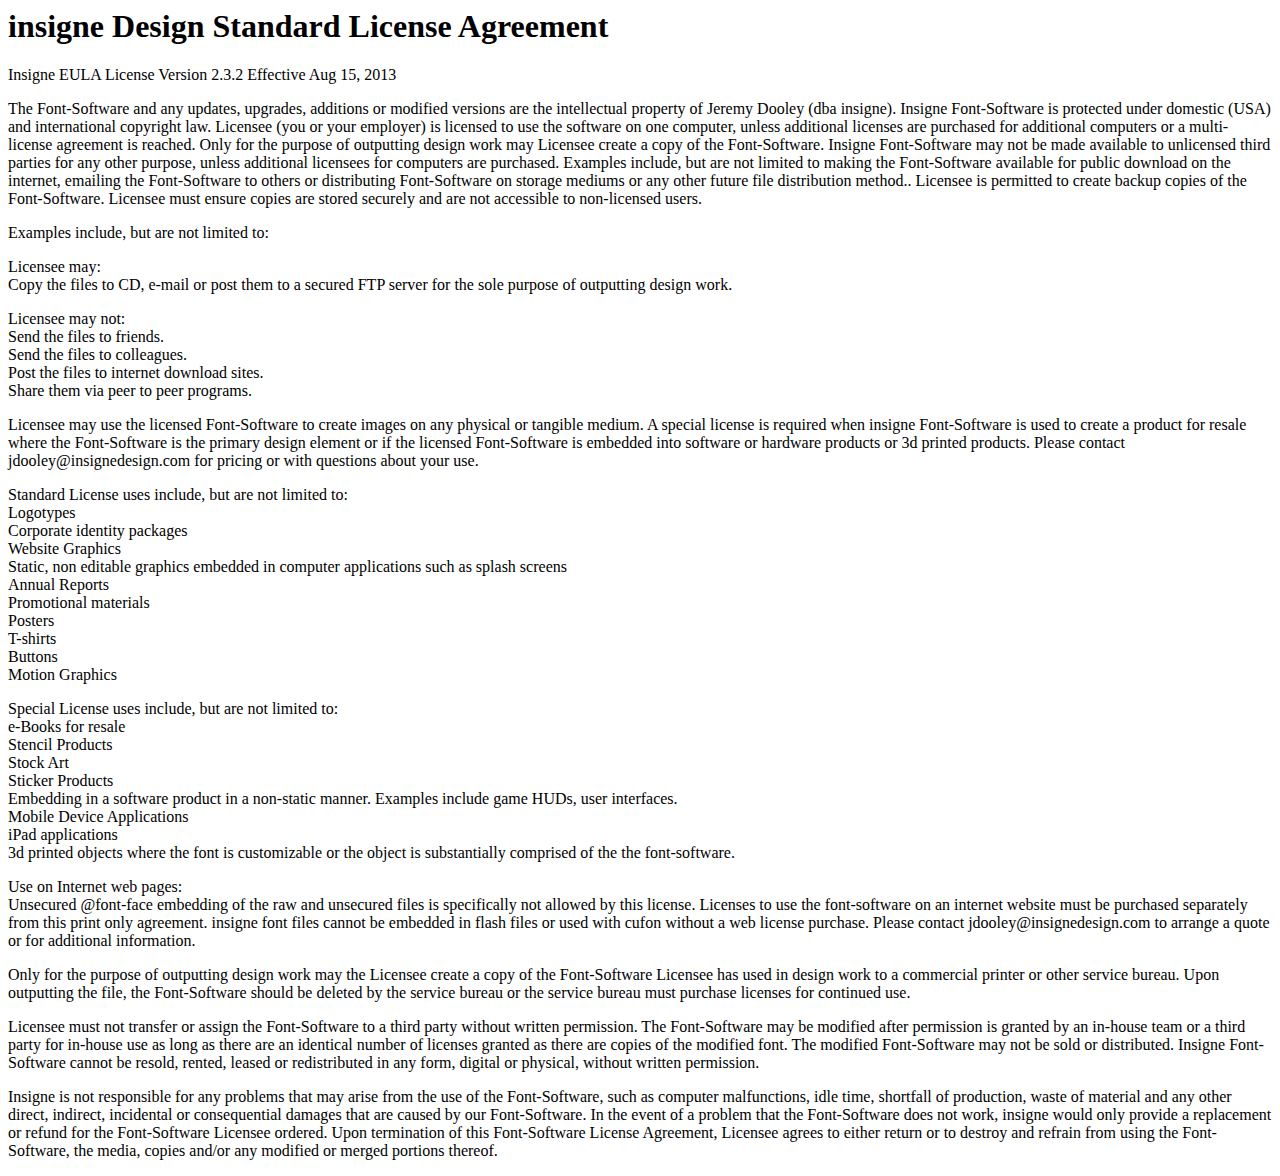
<file: Cabrito/Licenses/insigne Design Standard License Agreement.html>
<html><head>
<title>insigne Design Standard License Agreement</title><meta http-equiv='Content-Type' content='text/html; charset=utf-8'>
</head>
<body>
<h1>insigne Design Standard License Agreement</h1><p>Insigne EULA License Version 2.3.2 Effective Aug 15, 2013</p>
<p>The Font-Software and any updates, upgrades, additions or modified versions are the intellectual property of Jeremy Dooley (dba insigne). Insigne Font-Software is protected under domestic (USA) and international copyright law. Licensee (you or your employer) is licensed to use the software on one computer, unless additional licenses are purchased for additional computers or a multi-license agreement is reached. Only for the purpose of outputting design work may Licensee create a copy of the Font-Software. Insigne Font-Software may not be made available to unlicensed third parties for any other purpose, unless additional licensees for computers are purchased. Examples include, but are not limited to making the Font-Software available for public download on the internet, emailing the Font-Software to others or distributing Font-Software on storage mediums or any other future file distribution method.. Licensee is permitted to create backup copies of the Font-Software. Licensee must ensure copies are stored securely and are not accessible to non-licensed users.</p>
<p>Examples include, but are not limited to:</p>
<p>Licensee may:<br>
Copy the files to CD, e-mail or post them to a secured FTP server for the sole purpose of outputting design work.</p>
<p>Licensee may not:<br>
Send the files to friends.<br>
Send the files to colleagues.<br>
Post the files to internet download sites.<br>
Share them via peer to peer programs.</p>
<p>Licensee may use the licensed Font-Software to create images on any physical or tangible medium. A special license is required when insigne Font-Software is used to create a product for resale where the Font-Software is the primary design element or if the licensed Font-Software is embedded into software or hardware products or 3d printed products. Please contact jdooley@insignedesign.com for pricing or with questions about your use. </p>
<p>Standard License uses include, but are not limited to:<br>
Logotypes<br>
Corporate identity packages<br>
Website Graphics<br>
Static, non editable graphics embedded in computer applications such as splash screens<br>
Annual Reports<br>
Promotional materials<br>
Posters<br>
T-shirts<br>
Buttons<br>
Motion Graphics</p>
<p>Special License uses include, but are not limited to:<br>
e-Books for resale<br>
Stencil Products<br>
Stock Art<br>
Sticker Products<br>
Embedding in a software product in a non-static manner. Examples include game HUDs, user interfaces.<br>
Mobile Device Applications<br>
iPad applications<br>
3d printed objects where the font is customizable or the object is substantially comprised of the the font-software.</p>
<p>Use on Internet web pages:<br>
Unsecured @font-face embedding of the raw and unsecured files is specifically not allowed by this license. Licenses to use the font-software on an internet website must be purchased separately from this print only agreement. insigne font files cannot be embedded in flash files or used with cufon without a web license purchase. Please contact jdooley@insignedesign.com to arrange a quote or for additional information.</p>
<p>Only for the purpose of outputting design work may the Licensee create a copy of the Font-Software Licensee has used in design work to a commercial printer or other service bureau. Upon outputting the file, the Font-Software should be deleted by the service bureau or the service bureau must purchase licenses for continued use.</p>
<p>Licensee must not transfer or assign the Font-Software to a third party without written permission. The Font-Software may be modified after permission is granted by an in-house team or a third party for in-house use as long as there are an identical number of licenses granted as there are copies of the modified font. The modified Font-Software may not be sold or distributed. Insigne Font-Software cannot be resold, rented, leased or redistributed in any form, digital or physical, without written permission.</p>
<p>Insigne is not responsible for any problems that may arise from the use of the Font-Software, such as computer malfunctions, idle time, shortfall of production, waste of material and any other direct, indirect, incidental or consequential damages that are caused by our Font-Software.  In the event of a problem that the Font-Software does not work, insigne would only provide a replacement or refund for the Font-Software Licensee ordered. Upon termination of this Font-Software License Agreement, Licensee agrees to either return or to destroy and refrain from using the Font-Software, the media, copies and/or any modified or merged portions thereof.</p>
</body>
</html>
</file>
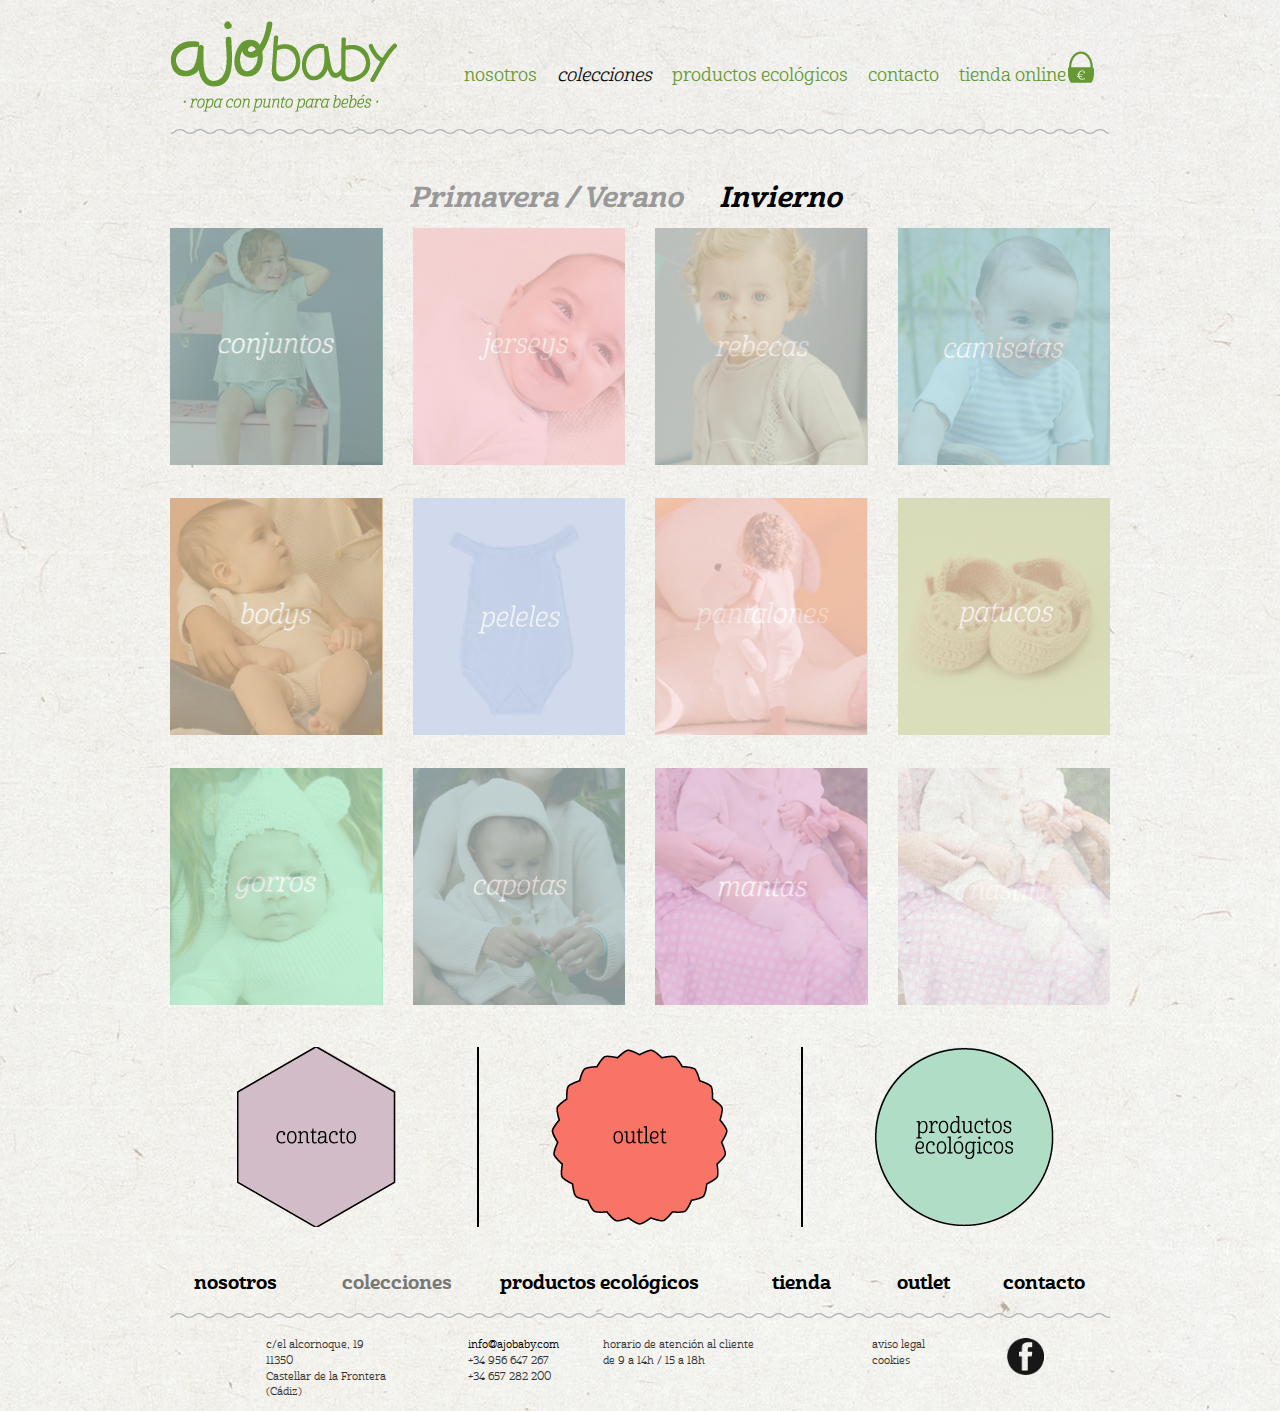
<file: Html/AjoBaby/public_html/colecciones.html>
<!DOCTYPE html>
<html lang="en">
	<head>
		<meta charset="utf-8">
		<meta http-equiv="X-UA-Compatible" content="IE=edge">
		<meta name="viewport" content="width=device-width, initial-scale=1">
		<title>Colecciones - ajoBaby</title>
		<!-- Bootstrap -->
		<link href="css/bootstrap.min.css" rel="stylesheet">
		<link href="css/main.css" rel="stylesheet">
		<script src="js/queryloader2.js"></script>
		<script>
			window.addEventListener('DOMContentLoaded', function () {
				new QueryLoader2(document.querySelector("body"), {
					barColor: "#fff",
					backgroundColor: "#000",
					percentage: false,
					barHeight: 1,
					minimumTime: 200,
					maxTime: 60000,
					fadeOutTime: 1000
				});
			});
		</script>
		<!-- HTML5 shim and Respond.js for IE8 support of HTML5 elements and media queries -->
		<!-- WARNING: Respond.js doesn't work if you view the page via file:// -->
		<!--[if lt IE 9]>
		  <script src="https://oss.maxcdn.com/html5shiv/3.7.2/html5shiv.min.js"></script>
		  <script src="https://oss.maxcdn.com/respond/1.4.2/respond.min.js"></script>
		<![endif]-->
		<script src="js/jquery-1.11.1.min.js"></script>
		<script src="js/bootstrap.min.js"></script>
	</head>
	<body>
		<div class="container">
			<nav class="navbar navbar-default">
				<div class="container-fluid">
					<div class="navbar-header">
						<button type="button" class="navbar-toggle collapsed" data-toggle="collapse" data-target="#bs-example-navbar-collapse-1">
							<span class="sr-only">Toggle navigation</span>
							<span class="icon-bar"></span>
							<span class="icon-bar"></span>
							<span class="icon-bar"></span>
						</button>
						<a class="navbar-brand" href="inicio.html"><img src="img/logo.png" alt="" class="img-responsive"></a>
					</div>
					<div class="collapse navbar-collapse" id="bs-example-navbar-collapse-1">
						<ul class="nav navbar-nav navbar-right">
							<li><a href="nosotros.html">nosotros</a></li>
							<li class="active"><a href="colecciones.html">colecciones</a></li>
							<li><a href="productos-ecologicos.html">productos ecológicos</a></li>
							<li><a href="contacto.html">contacto</a></li>
							<li><a href="#" class="tienda-online">tienda online</a></li>
						</ul>
					</div>
				</div>
			</nav>
			<section class="contenido">
				<p class="text-center">
					<br>
					<a href="#" class="categoria active">
						Primavera / Verano
					</a>
					<a href="#" class="categoria">
						Invierno
					</a>
					<br>
				</p>
				<div class="row">
					<div class="col-sm-3">
						<a href="#" class="coleccion conjuntos">
							<img class="img-responsive center-block" src="img/conjuntos.jpg" alt="">
						</a>
					</div>
					<div class="col-sm-3">
						<a href="#" class="coleccion jerseys">
							<img class="img-responsive center-block" src="img/jerseys.jpg" alt="">
						</a>
					</div>
					<div class="col-sm-3">
						<a href="#" class="coleccion rebecas">
							<img class="img-responsive center-block" src="img/rebecas.jpg" alt="">
						</a>
					</div>
					<div class="col-sm-3">
						<a href="#" class="coleccion camisetas">
							<img class="img-responsive center-block" src="img/camisetas.jpg" alt="">
						</a>
					</div>
				</div>
				<p class="hidden-xs"><br></p>
				<div class="row">
					<div class="col-sm-3">
						<a href="#" class="coleccion bodys">
							<img class="img-responsive center-block" src="img/bodys.jpg" alt="">
						</a>
					</div>
					<div class="col-sm-3">
						<a href="#" class="coleccion peleles">
							<img class="img-responsive center-block" src="img/peleles.jpg" alt="">
						</a>
					</div>
					<div class="col-sm-3">
						<a href="#" class="coleccion pantalones">
							<img class="img-responsive center-block" src="img/pantalones.jpg" alt="">
						</a>
					</div>
					<div class="col-sm-3">
						<a href="#" class="coleccion patucos">
							<img class="img-responsive center-block" src="img/patucos.jpg" alt="">
						</a>
					</div>
				</div>
				<p class="hidden-xs"><br></p>
				<div class="row">
					<div class="col-sm-3">
						<a href="#" class="coleccion gorros">
							<img class="img-responsive center-block" src="img/gorros.jpg" alt="">
						</a>
					</div>
					<div class="col-sm-3">
						<a href="#" class="coleccion capotas">
							<img class="img-responsive center-block" src="img/capotas.jpg" alt="">
						</a>
					</div>
					<div class="col-sm-3">
						<a href="#" class="coleccion mantas">
							<img class="img-responsive center-block" src="img/mantas.jpg" alt="">
						</a>
					</div>
					<div class="col-sm-3">
						<a href="#" class="coleccion canastillas">
							<img class="img-responsive center-block" src="img/mantas.jpg" alt="">
						</a>
					</div>
				</div>
			</section>
			<section class="formas">
				<div class="row">
					<div class="col-sm-4">
						<a href="contacto.html" class="forma-contacto center-block">
							
						</a>
					</div>
					<div class="col-sm-4">
						<a href="/tiend/outlet" class="forma-outlet center-block">
							
						</a>
					</div>
					<div class="col-sm-4">
						<a href="productos-ecologicos.html" class="forma-productos-ecologicos center-block">
							
						</a>
					</div>
				</div>
			</section>
			<div class="clearfix"></div>
			<section class="menu">
				<div class="row">
					<div class="col-sm-2">
						<a href="nosotros.html">
							nosotros
						</a>
					</div>
					<div class="col-sm-2">
						<a class="active" href="colecciones.html">
							colecciones
						</a>
					</div>
					<div class="col-sm-3">
						<a href="productos-ecologicos.html">
							productos ecológicos
						</a>
					</div>
					<div class="col-sm-2">
						<a href="#">
							tienda
						</a>
					</div>
					<div class="col-sm-1">
						<a href="/tienda/outlet">
							outlet
						</a>
					</div>
					<div class="col-sm-2">
						<a href="contacto.html">
							contacto
						</a>
					</div>
				</div>
			</section>
			<div class="clearfix"></div>
			<footer>
				<div class="container">
					<div class="row hidden-xs hidden-sm">
						<div class="col-md-10 col-md-offset-1">
							<div class="row">
								<div class="col-md-3">
									<p>
										c/el alcornoque, 19<br>11350<br>Castellar de la Frontera<br>(Cádiz)
									</p>
								</div>
								<div class="col-md-2">
									<p>
										<a href="mailto:info@ajobaby.com">info@ajobaby.com</a><br>+34 956 647 267<br>+34 657 282 200<br>
									</p>
								</div>
								<div class="col-md-4">
									<p>
										horario de atención al cliente<br>de 9 a 14h / 15 a 18h
									</p>
								</div>
								<div class="col-md-2">
									<p>
										aviso legal<br>cookies
									</p>
								</div>
								<div class="col-md-1">
									<img src="img/facebook-negro.png" alt="" class="img-responsive pull-left">
								</div>
							</div>
						</div>
					</div>
					<div class="row visible-xs visible-sm">
						<div class="col-xs-9">
							<p>
								c/el alcornoque, 19 11350 Castellar de la Frontera (Cádiz)
								<br>
								<a href="mailto:info@ajobaby.com">info@ajobaby.com</a><br>+34 956 647 267<br>+34 657 282 200
								<br>
								horario de atención al cliente de 9 a 14h / 15 a 18h
							</p>
						</div>
						<div class="col-xs-3">
							<img src="img/facebook-negro.png" alt="" class="img-responsive center-block">
						</div>
					</div>
				</div>
			</footer>
		</div>
	</body>
</html>
</file>
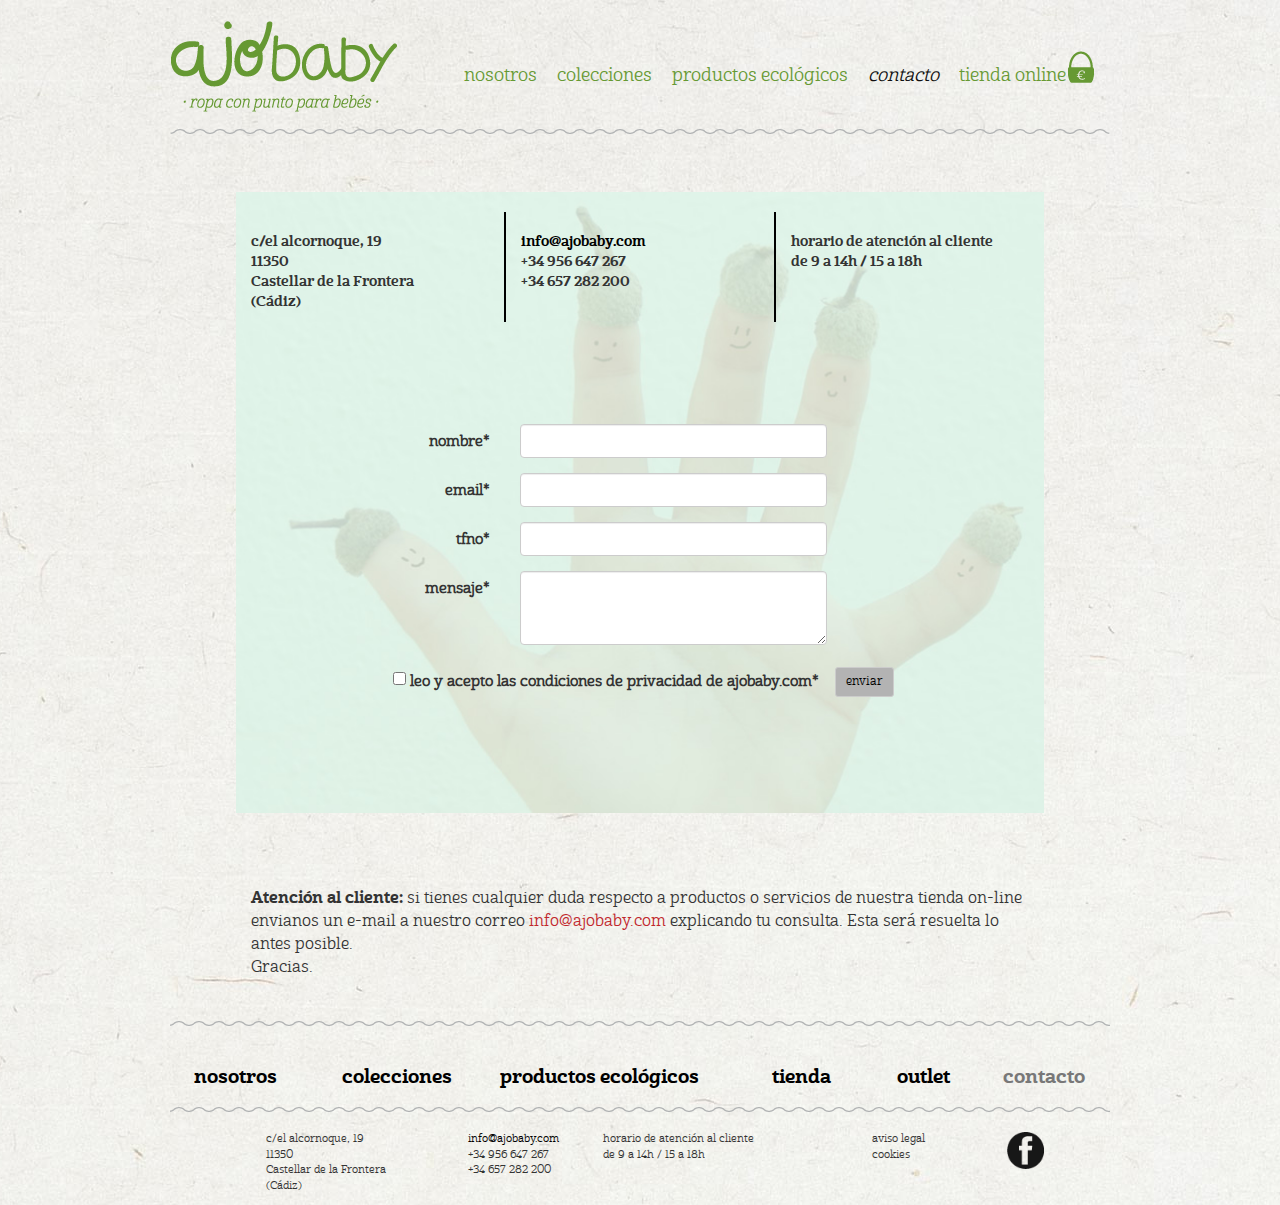
<file: Html/AjoBaby/public_html/contacto.html>
<!DOCTYPE html>
<html lang="en">
	<head>
		<meta charset="utf-8">
		<meta http-equiv="X-UA-Compatible" content="IE=edge">
		<meta name="viewport" content="width=device-width, initial-scale=1">
		<title>Contacto - ajoBaby</title>
		<!-- Bootstrap -->
		<link href="css/bootstrap.min.css" rel="stylesheet">
		<link href="css/main.css" rel="stylesheet">
		<script src="js/queryloader2.js"></script>
		<script>
			window.addEventListener('DOMContentLoaded', function () {
				new QueryLoader2(document.querySelector("body"), {
					barColor: "#fff",
					backgroundColor: "#000",
					percentage: false,
					barHeight: 1,
					minimumTime: 200,
					maxTime: 60000,
					fadeOutTime: 1000
				});
			});
		</script>
		<!-- HTML5 shim and Respond.js for IE8 support of HTML5 elements and media queries -->
		<!-- WARNING: Respond.js doesn't work if you view the page via file:// -->
		<!--[if lt IE 9]>
		  <script src="https://oss.maxcdn.com/html5shiv/3.7.2/html5shiv.min.js"></script>
		  <script src="https://oss.maxcdn.com/respond/1.4.2/respond.min.js"></script>
		<![endif]-->
		<script src="js/jquery-1.11.1.min.js"></script>
		<script src="js/bootstrap.min.js"></script>
		<script src="js/jquery.blockUI.js"></script>
		<script src="js/jquery.validate.min.js"></script>
		<script src="js/contacto.js"></script>
		<style>
			@media (min-width:768px) {
				.row.ondas {
					display: table;
				}
				.row.ondas [class*="col-"] {
					float: none;
					display: table-cell;
					vertical-align: top;
				}
			}
		</style>
	</head>
	<body>
		<div class="container">
			<nav class="navbar navbar-default">
				<div class="container-fluid">
					<div class="navbar-header">
						<button type="button" class="navbar-toggle collapsed" data-toggle="collapse" data-target="#bs-example-navbar-collapse-1">
							<span class="sr-only">Toggle navigation</span>
							<span class="icon-bar"></span>
							<span class="icon-bar"></span>
							<span class="icon-bar"></span>
						</button>
						<a class="navbar-brand" href="inicio.html"><img src="img/logo.png" alt="" class="img-responsive"></a>
					</div>
					<div class="collapse navbar-collapse" id="bs-example-navbar-collapse-1">
						<ul class="nav navbar-nav navbar-right">
							<li><a href="nosotros.html">nosotros</a></li>
							<li><a href="colecciones.html">colecciones</a></li>
							<li><a href="productos-ecologicos.html">productos ecológicos</a></li>
							<li class="active"><a href="contacto.html">contacto</a></li>
							<li><a href="#" class="tienda-online">tienda online</a></li>
						</ul>
					</div>
				</div>
			</nav>
			<section class="contenido fondo-ondas2">
				<br><br>
				<div class="row">
					<div class="col-sm-10 col-sm-offset-1 fondo-contacto">
						<div class="row bordes">
							<div class="col-sm-4">
								<p>
									c/el alcornoque, 19<br>11350<br>Castellar de la Frontera<br>(Cádiz)
								</p>
							</div>
							<div class="col-sm-4">
								<p>
									<a href="mailto:info@ajobaby.com">info@ajobaby.com</a><br>+34 956 647 267<br>+34 657 282 200<br>
								</p>
							</div>
							<div class="col-sm-4">
								<p>
									horario de atención al cliente<br>de 9 a 14h / 15 a 18h
								</p>
							</div>
						</div>
						<p>
							<br><br><br><br>
						</p>
						<form id="form-contacto" class="form-horizontal" action="#" method="post">
							<div class="form-group">
								<label for="nombre" class="col-sm-3 col-sm-offset-1 control-label">nombre*</label>
								<div class="col-sm-5">
									<input type="text" class="form-control inputbox" id="nombre" name="nombre" required>
								</div>
							</div>
							<div class="form-group">
								<label for="email" class="col-sm-3 col-sm-offset-1 control-label">email*</label>
								<div class="col-sm-5">
									<input type="email" class="form-control inputbox" id="email" name="email" required>
								</div>
							</div>
							<div class="form-group">
								<label for="telefono" class="col-sm-3 col-sm-offset-1 control-label">tfno*</label>
								<div class="col-sm-5">
									<input type="tel" class="form-control inputbox" id="telefono" name="telefono" required>
								</div>
							</div>
							<div class="form-group">
								<label for="mensaje" class="col-sm-3 col-sm-offset-1 control-label">mensaje*</label>
								<div class="col-sm-5">
									<textarea id="mensaje" name="mensaje" class="form-control inputbox" rows="3" required></textarea>
								</div>
							</div>
							<div class="form-group">
								<label for="privacidad" class="col-sm-9 col-sm-offset-1 control-label">
									<input type="checkbox" name="privacidad" id="privacidad" required>
									leo y acepto las condiciones de privacidad de ajobaby.com* &nbsp;&nbsp; <button type="submit" class="btn btn-default btn-sm btn-contacto" id="enviar">enviar</button>
								</label>
							</div>
						</form>
						<p>
							<br><br><br><br>
						</p>
					</div>
				</div>
				<span class="hidden-xs">
					<br><br><br><br>
				</span>
				<div class="row">
					<div class="col-sm-10 col-sm-offset-1">
						<p>
							<strong>Atención al cliente:</strong> si tienes cualquier duda respecto a productos o servicios de nuestra tienda on-line envianos un e-mail a nuestro correo <a class="contacto" href="mailto:info@ajobaby.com">info@ajobaby.com</a> explicando tu consulta. Esta será resuelta lo antes posible.
							<br>
							Gracias.
						</p>
					</div>
				</div>
				<span class="hidden-xs">
					<br><br>
				</span>
			</section>
			<span class="hidden-xs">
				<br><br>
			</span>
			<div class="clearfix"></div>
			<section class="menu">
				<div class="row">
					<div class="col-sm-2">
						<a href="nosotros.html">
							nosotros
						</a>
					</div>
					<div class="col-sm-2">
						<a href="colecciones.html">
							colecciones
						</a>
					</div>
					<div class="col-sm-3">
						<a href="productos-ecologicos.html">
							productos ecológicos
						</a>
					</div>
					<div class="col-sm-2">
						<a href="#">
							tienda
						</a>
					</div>
					<div class="col-sm-1">
						<a href="/tienda/outlet">
							outlet
						</a>
					</div>
					<div class="col-sm-2">
						<a class="active" href="contacto.html">
							contacto
						</a>
					</div>
				</div>
			</section>
			<div class="clearfix"></div>
			<footer>
				<div class="container">
					<div class="row hidden-xs hidden-sm">
						<div class="col-md-10 col-md-offset-1">
							<div class="row">
								<div class="col-md-3">
									<p>
										c/el alcornoque, 19<br>11350<br>Castellar de la Frontera<br>(Cádiz)
									</p>
								</div>
								<div class="col-md-2">
									<p>
										<a href="mailto:info@ajobaby.com">info@ajobaby.com</a><br>+34 956 647 267<br>+34 657 282 200<br>
									</p>
								</div>
								<div class="col-md-4">
									<p>
										horario de atención al cliente<br>de 9 a 14h / 15 a 18h
									</p>
								</div>
								<div class="col-md-2">
									<p>
										aviso legal<br>cookies
									</p>
								</div>
								<div class="col-md-1">
									<img src="img/facebook-negro.png" alt="" class="img-responsive pull-left">
								</div>
							</div>
						</div>
					</div>
					<div class="row visible-xs visible-sm">
						<div class="col-xs-9">
							<p>
								c/el alcornoque, 19 11350 Castellar de la Frontera (Cádiz)
								<br>
								<a href="mailto:info@ajobaby.com">info@ajobaby.com</a><br>+34 956 647 267<br>+34 657 282 200
								<br>
								horario de atención al cliente de 9 a 14h / 15 a 18h
							</p>
						</div>
						<div class="col-xs-3">
							<img src="img/facebook-negro.png" alt="" class="img-responsive center-block">
						</div>
					</div>
				</div>
			</footer>
		</div>
	</body>
</html>
</file>
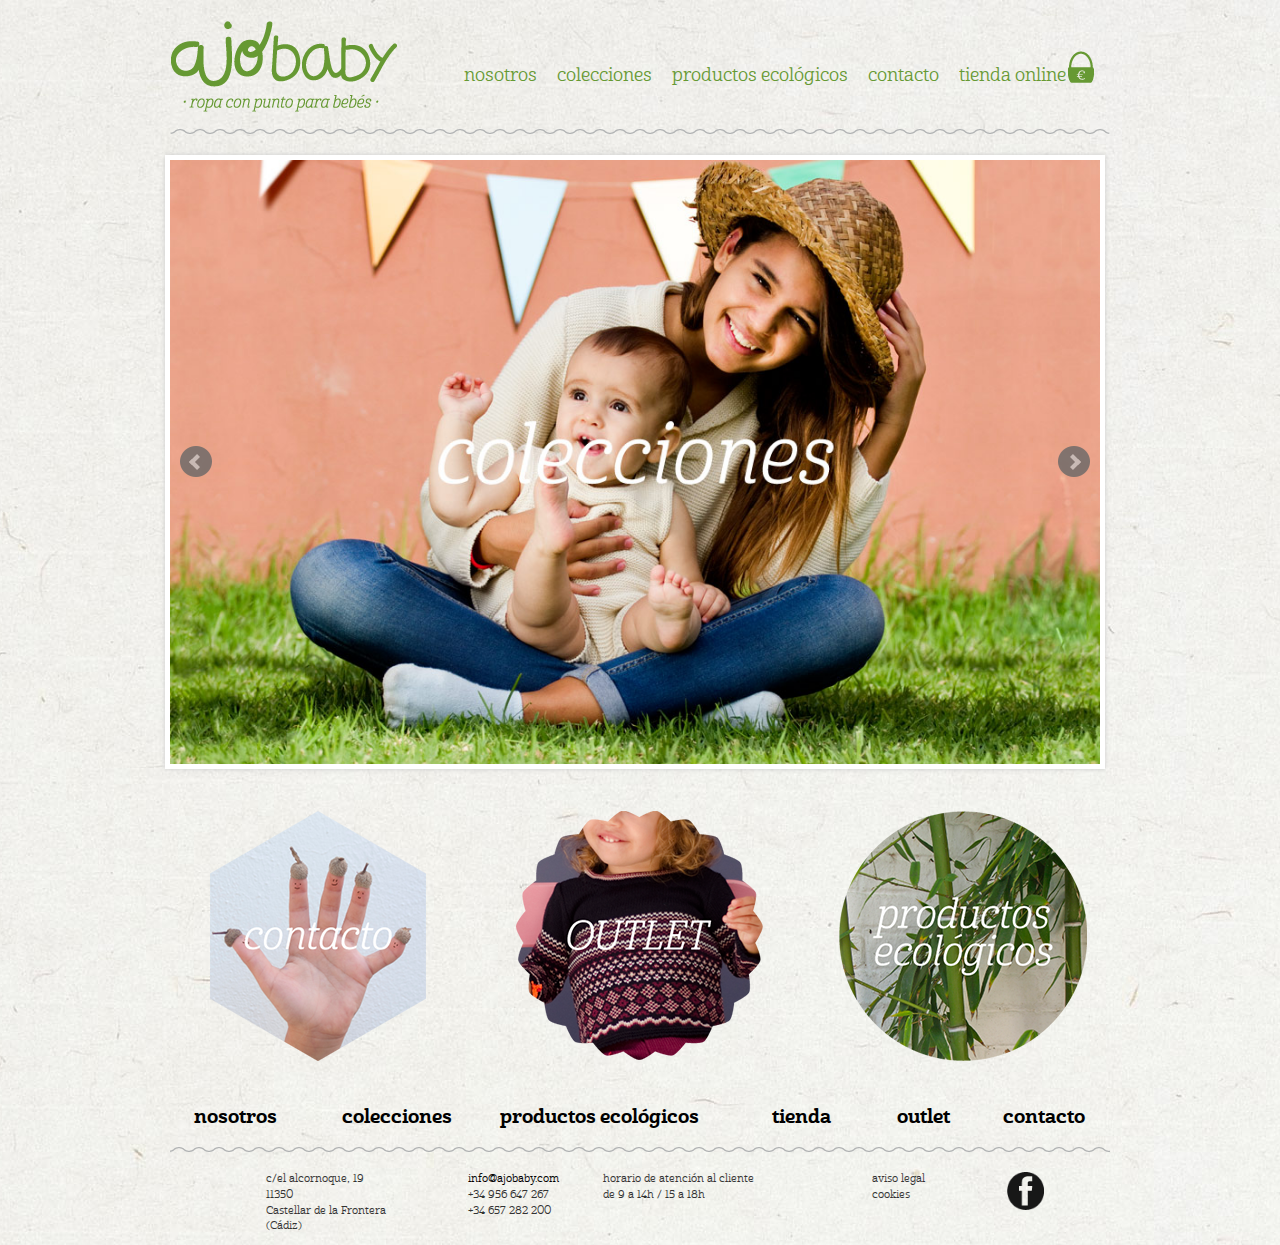
<file: Html/AjoBaby/public_html/inicio.html>
<!DOCTYPE html>
<html lang="en">
	<head>
		<meta charset="utf-8">
		<meta http-equiv="X-UA-Compatible" content="IE=edge">
		<meta name="viewport" content="width=device-width, initial-scale=1">
		<title>Inicio - ajoBaby</title>
		<!-- Bootstrap -->
		<link href="css/bootstrap.min.css" rel="stylesheet">
		<link href="css/jquery.bxslider.css" rel="stylesheet">
		<link href="css/main.css" rel="stylesheet">
		<script src="js/queryloader2.js"></script>
		<script>
			window.addEventListener('DOMContentLoaded', function () {
				new QueryLoader2(document.querySelector("body"), {
					barColor: "#fff",
					backgroundColor: "#000",
					percentage: false,
					barHeight: 1,
					minimumTime: 200,
					maxTime: 60000,
					fadeOutTime: 1000
				});
			});
		</script>
		<!-- HTML5 shim and Respond.js for IE8 support of HTML5 elements and media queries -->
		<!-- WARNING: Respond.js doesn't work if you view the page via file:// -->
		<!--[if lt IE 9]>
		  <script src="https://oss.maxcdn.com/html5shiv/3.7.2/html5shiv.min.js"></script>
		  <script src="https://oss.maxcdn.com/respond/1.4.2/respond.min.js"></script>
		<![endif]-->
		<script src="js/jquery-1.11.1.min.js"></script>
		<script src="js/bootstrap.min.js"></script>
		<script src="js/jquery.bxslider.min.js"></script>
		<script src="js/inicio.js"></script>
	</head>
	<body>
		<div class="container">
			<nav class="navbar navbar-default">
				<div class="container-fluid">
					<div class="navbar-header">
						<button type="button" class="navbar-toggle collapsed" data-toggle="collapse" data-target="#bs-example-navbar-collapse-1">
							<span class="sr-only">Toggle navigation</span>
							<span class="icon-bar"></span>
							<span class="icon-bar"></span>
							<span class="icon-bar"></span>
						</button>
						<a class="navbar-brand" href="index.html"><img src="img/logo.png" alt="" class="img-responsive"></a>
					</div>
					<div class="collapse navbar-collapse" id="bs-example-navbar-collapse-1">
						<ul class="nav navbar-nav navbar-right">
							<li><a href="nosotros.html">nosotros</a></li>
							<li><a href="colecciones.html">colecciones</a></li>
							<li><a href="productos-ecologicos.html">productos ecológicos</a></li>
							<li><a href="contacto.html">contacto</a></li>
							<li><a href="#" class="tienda-online">tienda online</a></li>
						</ul>
					</div>
				</div>
			</nav>
			<section class="slider">
				<ul class="bxslider">
					<li><img src="img/slider-colecciones.jpg" alt=""></li>
					<li><img src="img/slider-producto-eco.jpg" alt=""></li>
					<li><img src="img/slider-nosotros.jpg" alt=""></li>
					<li><img src="img/slider-experiencia.jpg" alt=""></li>
					<li><img src="img/slider-outlet.jpg" alt=""></li>
					<li><img src="img/slider-facebook.jpg" alt=""></li>
				</ul>
			</section>
			<section class="bloques">
				<div class="row">
					<div class="col-sm-4">
						<a href="contacto.html" class="bloque-contacto center-block">
							
						</a>
					</div>
					<div class="col-sm-4">
						<a href="/tienda/outlet" class="bloque-outlet center-block">
							
						</a>
					</div>
					<div class="col-sm-4">
						<a href="productos-ecologicos.html" class="bloque-productos-ecologicos center-block">
							
						</a>
					</div>
				</div>
			</section>
			<div class="clearfix"></div>
			<section class="menu">
				<div class="row">
					<div class="col-sm-2">
						<a href="nosotros.html">
							nosotros
						</a>
					</div>
					<div class="col-sm-2">
						<a href="colecciones.html">
							colecciones
						</a>
					</div>
					<div class="col-sm-3">
						<a href="productos-ecologicos.html">
							productos ecológicos
						</a>
					</div>
					<div class="col-sm-2">
						<a href="#">
							tienda
						</a>
					</div>
					<div class="col-sm-1">
						<a href="/tienda/outlet">
							outlet
						</a>
					</div>
					<div class="col-sm-2">
						<a href="contcto.html">
							contacto
						</a>
					</div>
				</div>
			</section>
			<div class="clearfix"></div>
			<footer>
				<div class="container">
					<div class="row hidden-xs hidden-sm">
						<div class="col-md-10 col-md-offset-1">
							<div class="row">
								<div class="col-md-3">
									<p>
										c/el alcornoque, 19<br>11350<br>Castellar de la Frontera<br>(Cádiz)
									</p>
								</div>
								<div class="col-md-2">
									<p>
										<a href="mailto:info@ajobaby.com">info@ajobaby.com</a><br>+34 956 647 267<br>+34 657 282 200<br>
									</p>
								</div>
								<div class="col-md-4">
									<p>
										horario de atención al cliente<br>de 9 a 14h / 15 a 18h
									</p>
								</div>
								<div class="col-md-2">
									<p>
										aviso legal<br>cookies
									</p>
								</div>
								<div class="col-md-1">
									<img src="img/facebook-negro.png" alt="" class="img-responsive pull-left">
								</div>
							</div>
						</div>
					</div>
					<div class="row visible-xs visible-sm">
						<div class="col-xs-9">
							<p>
								c/el alcornoque, 19 11350 Castellar de la Frontera (Cádiz)
								<br>
								<a href="mailto:info@ajobaby.com">info@ajobaby.com</a><br>+34 956 647 267<br>+34 657 282 200
								<br>
								horario de atención al cliente de 9 a 14h / 15 a 18h
							</p>
						</div>
						<div class="col-xs-3">
							<img src="img/facebook-negro.png" alt="" class="img-responsive center-block">
						</div>
					</div>
				</div>
			</footer>
		</div>
	</body>
</html>
</file>
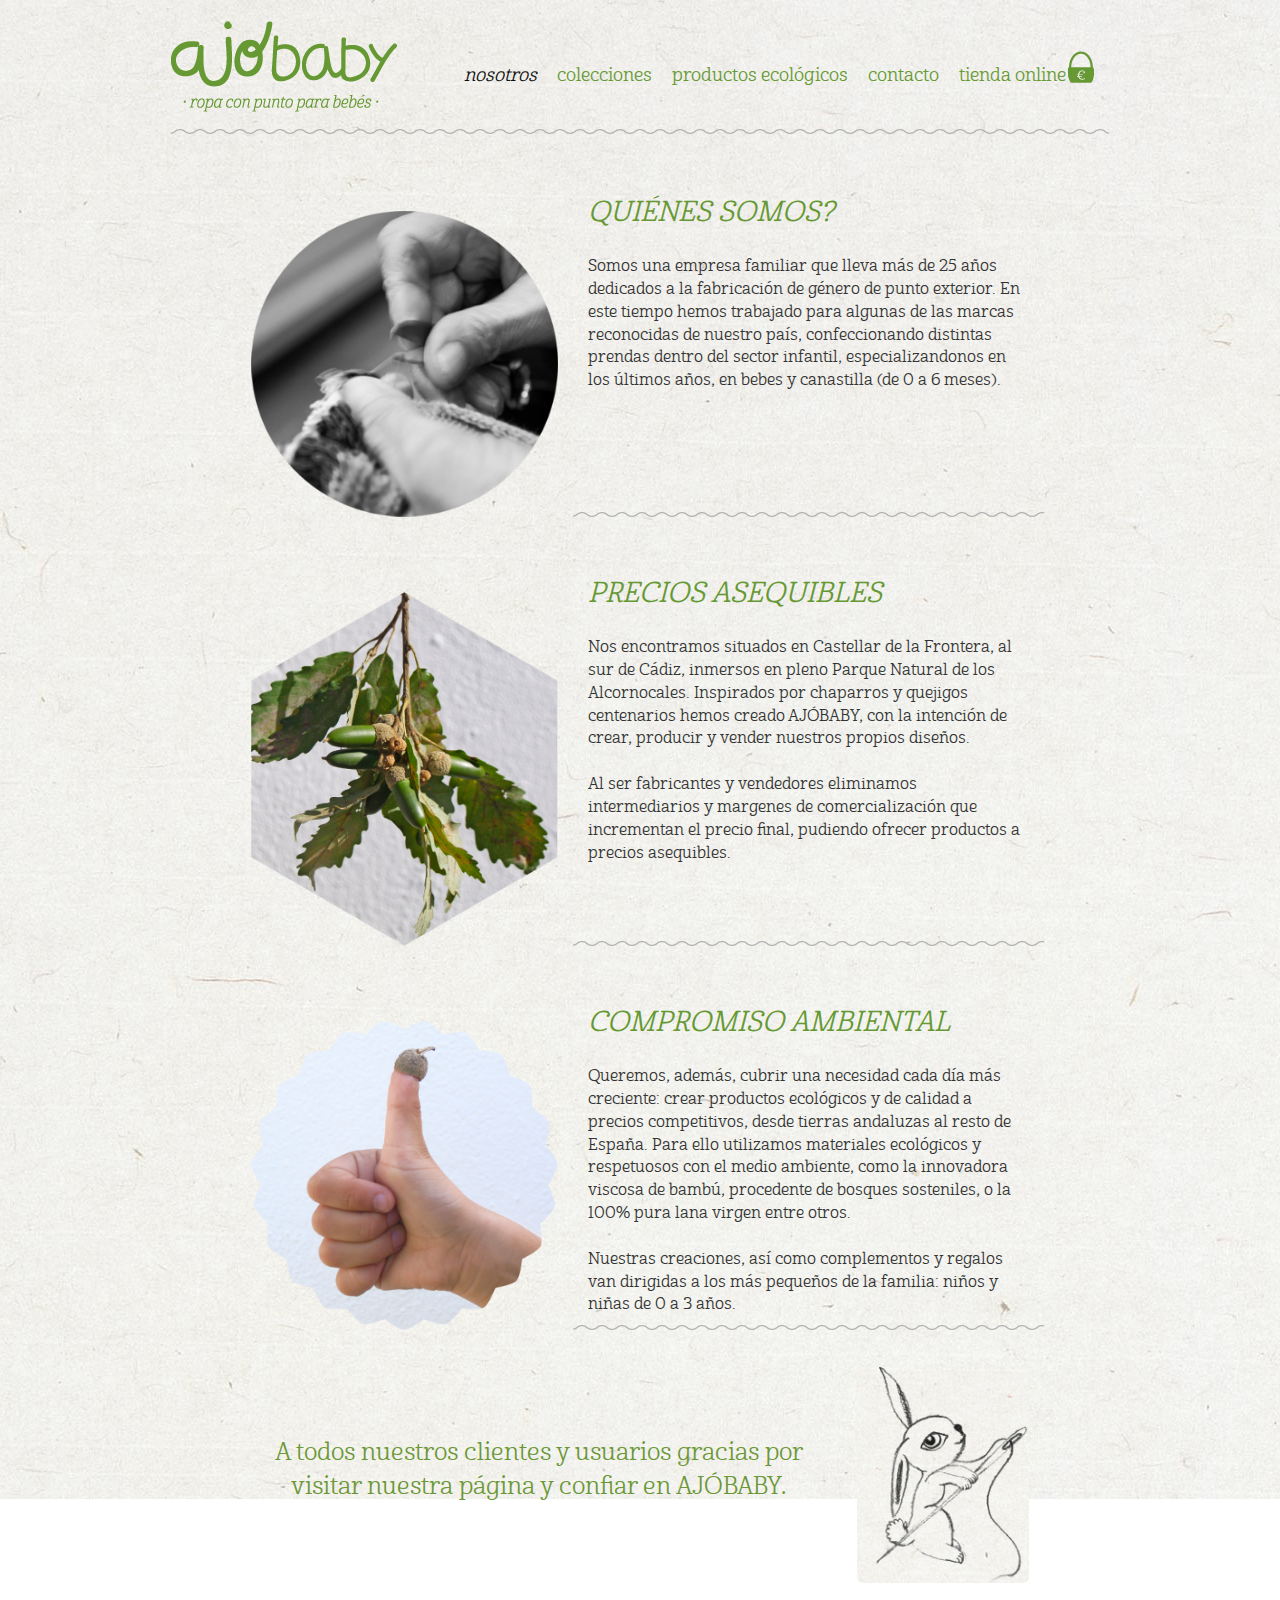
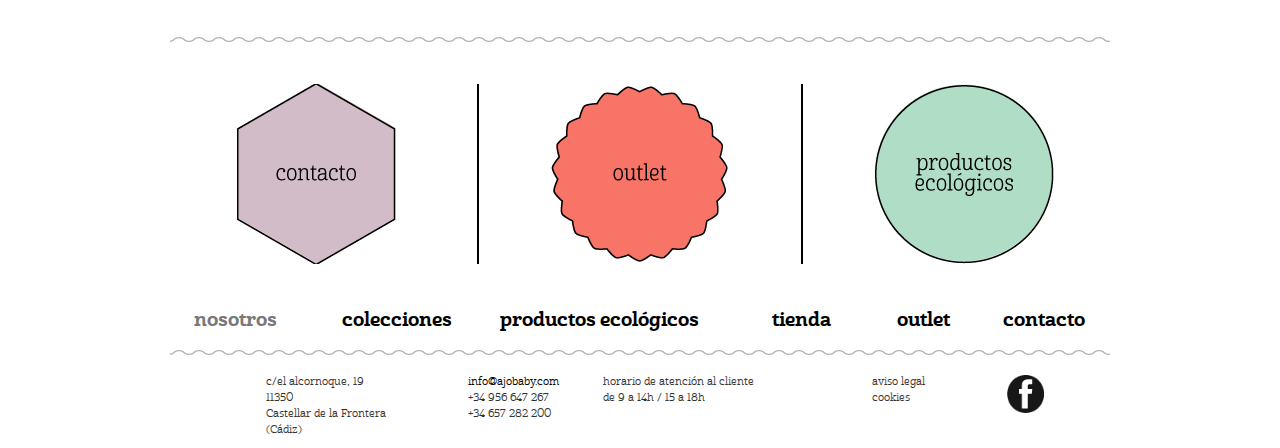
<file: Html/AjoBaby/public_html/nosotros.html>
<!DOCTYPE html>
<html lang="en">
	<head>
		<meta charset="utf-8">
		<meta http-equiv="X-UA-Compatible" content="IE=edge">
		<meta name="viewport" content="width=device-width, initial-scale=1">
		<title>Nosotros - ajoBaby</title>
		<!-- Bootstrap -->
		<link href="css/bootstrap.min.css" rel="stylesheet">
		<link href="css/main.css" rel="stylesheet">
		<script src="js/queryloader2.js"></script>
		<script>
			window.addEventListener('DOMContentLoaded', function () {
				new QueryLoader2(document.querySelector("body"), {
					barColor: "#fff",
					backgroundColor: "#000",
					percentage: false,
					barHeight: 1,
					minimumTime: 200,
					maxTime: 60000,
					fadeOutTime: 1000
				});
			});
		</script>
		<!-- HTML5 shim and Respond.js for IE8 support of HTML5 elements and media queries -->
		<!-- WARNING: Respond.js doesn't work if you view the page via file:// -->
		<!--[if lt IE 9]>
		  <script src="https://oss.maxcdn.com/html5shiv/3.7.2/html5shiv.min.js"></script>
		  <script src="https://oss.maxcdn.com/respond/1.4.2/respond.min.js"></script>
		<![endif]-->
		<script src="js/jquery-1.11.1.min.js"></script>
		<script src="js/bootstrap.min.js"></script>
		<style>
			@media (min-width:768px) {
				.row.ondas {
					display: table;
				}
				.row.ondas [class*="col-"] {
					float: none;
					display: table-cell;
					vertical-align: top;
				}
			}
		</style>
	</head>
	<body>
		<div class="container">
			<nav class="navbar navbar-default">
				<div class="container-fluid">
					<div class="navbar-header">
						<button type="button" class="navbar-toggle collapsed" data-toggle="collapse" data-target="#bs-example-navbar-collapse-1">
							<span class="sr-only">Toggle navigation</span>
							<span class="icon-bar"></span>
							<span class="icon-bar"></span>
							<span class="icon-bar"></span>
						</button>
						<a class="navbar-brand" href="inicio.html"><img src="img/logo.png" alt="" class="img-responsive"></a>
					</div>
					<div class="collapse navbar-collapse" id="bs-example-navbar-collapse-1">
						<ul class="nav navbar-nav navbar-right">
							<li class="active"><a href="nosotros.html">nosotros</a></li>
							<li><a href="colecciones.html">colecciones</a></li>
							<li><a href="productos-ecologicos.html">productos ecológicos</a></li>
							<li><a href="contacto.html">contacto</a></li>
							<li><a href="#" class="tienda-online">tienda online</a></li>
						</ul>
					</div>
				</div>
			</nav>
			<section class="contenido">
				<br><br>
				<div class="row">
					<div class="col-sm-10 col-sm-offset-1">
						<div class="row ondas">
							<div class="col-sm-5">
								<br>
								<img src="img/quienes-somos.png" alt="" class="img-responsive center-block">
							</div>
							<div class="col-sm-7 fondo-ondas2">
								<p>
									<span class="subtitulo">QUIÉNES SOMOS?</span>
									<br><br>
									Somos una empresa familiar que lleva más de 25 años dedicados a la fabricación de género de punto exterior. En este tiempo hemos trabajado para algunas de las marcas reconocidas de nuestro país, confeccionando distintas prendas dentro del sector infantil, especializandonos en los últimos años, en bebes y canastilla (de 0 a 6 meses).
								</p>
							</div>
						</div>
						<br><br><br>
						<div class="row ondas">
							<div class="col-sm-5">
								<br>
								<img src="img/precios-asequibles.png" alt="" class="img-responsive center-block">
							</div>
							<div class="col-sm-7 fondo-ondas2">
								<p>
									<span class="subtitulo">PRECIOS ASEQUIBLES</span>
									<br><br>
									Nos encontramos situados en Castellar de la Frontera, al sur de Cádiz, inmersos en pleno Parque Natural de los Alcornocales. Inspirados por chaparros y quejigos centenarios hemos creado AJÓBABY, con la intención de crear, producir y vender nuestros propios diseños.
									<br><br>
									Al ser fabricantes y vendedores eliminamos intermediarios y margenes de comercialización que incrementan el precio final, pudiendo ofrecer productos a precios asequibles.
								</p>
							</div>
						</div>
						<br><br><br>
						<div class="row ondas">
							<div class="col-sm-5">
								<br>
								<img src="img/compromiso.ambiental.png" alt="" class="img-responsive center-block">
							</div>
							<div class="col-sm-7 fondo-ondas2">
								<p>
									<span class="subtitulo">COMPROMISO AMBIENTAL</span>
									<br><br>
									Queremos, además, cubrir una necesidad cada día más creciente: crear productos ecológicos y de calidad a precios competitivos, desde tierras andaluzas al resto de España. Para ello utilizamos materiales ecológicos y respetuosos con el medio ambiente, como la innovadora viscosa de bambú, procedente de bosques sosteniles, o la 100% pura lana virgen entre otros.
									<br><br>
									Nuestras creaciones, así como complementos y regalos van dirigidas a los más pequeños de la familia: niños y niñas de 0 a 3 años.
								</p>
							</div>
						</div>
					</div>
				</div>
			</section>
			<section class="fondo-ondas">
				<br><br>
				<div class="row">
					<div class="col-sm-10 col-sm-offset-1">
						<div class="row">
							<div class="col-sm-7 col-md-9">
								<p class="text-center mensaje-gracias">
									<span class="hidden-xs"><br><br></span>
									A todos nuestros clientes y usuarios gracias por visitar nuestra página y confiar en AJÓBABY.
								</p>
							</div>
							<div class="col-sm-5 col-md-3">
								<img src="img/conejo.jpg" alt="" class="img-responsive center-block img-rounded">
							</div>
						</div>
					</div>
				</div>
				<br><br>
			</section>
			<section class="formas">
				<div class="row">
					<div class="col-sm-4">
						<a href="contacto.html" class="forma-contacto center-block">
							
						</a>
					</div>
					<div class="col-sm-4">
						<a href="/tiend/outlet" class="forma-outlet center-block">
							
						</a>
					</div>
					<div class="col-sm-4">
						<a href="productos-ecologicos.html" class="forma-productos-ecologicos center-block">
							
						</a>
					</div>
				</div>
			</section>
			<div class="clearfix"></div>
			<section class="menu">
				<div class="row">
					<div class="col-sm-2">
						<a class="active" href="nosotros.html">
							nosotros
						</a>
					</div>
					<div class="col-sm-2">
						<a href="colecciones.html">
							colecciones
						</a>
					</div>
					<div class="col-sm-3">
						<a href="productos-ecologicos.html">
							productos ecológicos
						</a>
					</div>
					<div class="col-sm-2">
						<a href="#">
							tienda
						</a>
					</div>
					<div class="col-sm-1">
						<a href="/tienda/outlet">
							outlet
						</a>
					</div>
					<div class="col-sm-2">
						<a href="contacto.html">
							contacto
						</a>
					</div>
				</div>
			</section>
			<div class="clearfix"></div>
			<footer>
				<div class="container">
					<div class="row hidden-xs hidden-sm">
						<div class="col-md-10 col-md-offset-1">
							<div class="row">
								<div class="col-md-3">
									<p>
										c/el alcornoque, 19<br>11350<br>Castellar de la Frontera<br>(Cádiz)
									</p>
								</div>
								<div class="col-md-2">
									<p>
										<a href="mailto:info@ajobaby.com">info@ajobaby.com</a><br>+34 956 647 267<br>+34 657 282 200<br>
									</p>
								</div>
								<div class="col-md-4">
									<p>
										horario de atención al cliente<br>de 9 a 14h / 15 a 18h
									</p>
								</div>
								<div class="col-md-2">
									<p>
										aviso legal<br>cookies
									</p>
								</div>
								<div class="col-md-1">
									<img src="img/facebook-negro.png" alt="" class="img-responsive pull-left">
								</div>
							</div>
						</div>
					</div>
					<div class="row visible-xs visible-sm">
						<div class="col-xs-9">
							<p>
								c/el alcornoque, 19 11350 Castellar de la Frontera (Cádiz)
								<br>
								<a href="mailto:info@ajobaby.com">info@ajobaby.com</a><br>+34 956 647 267<br>+34 657 282 200
								<br>
								horario de atención al cliente de 9 a 14h / 15 a 18h
							</p>
						</div>
						<div class="col-xs-3">
							<img src="img/facebook-negro.png" alt="" class="img-responsive center-block">
						</div>
					</div>
				</div>
			</footer>
		</div>
	</body>
</html>
</file>
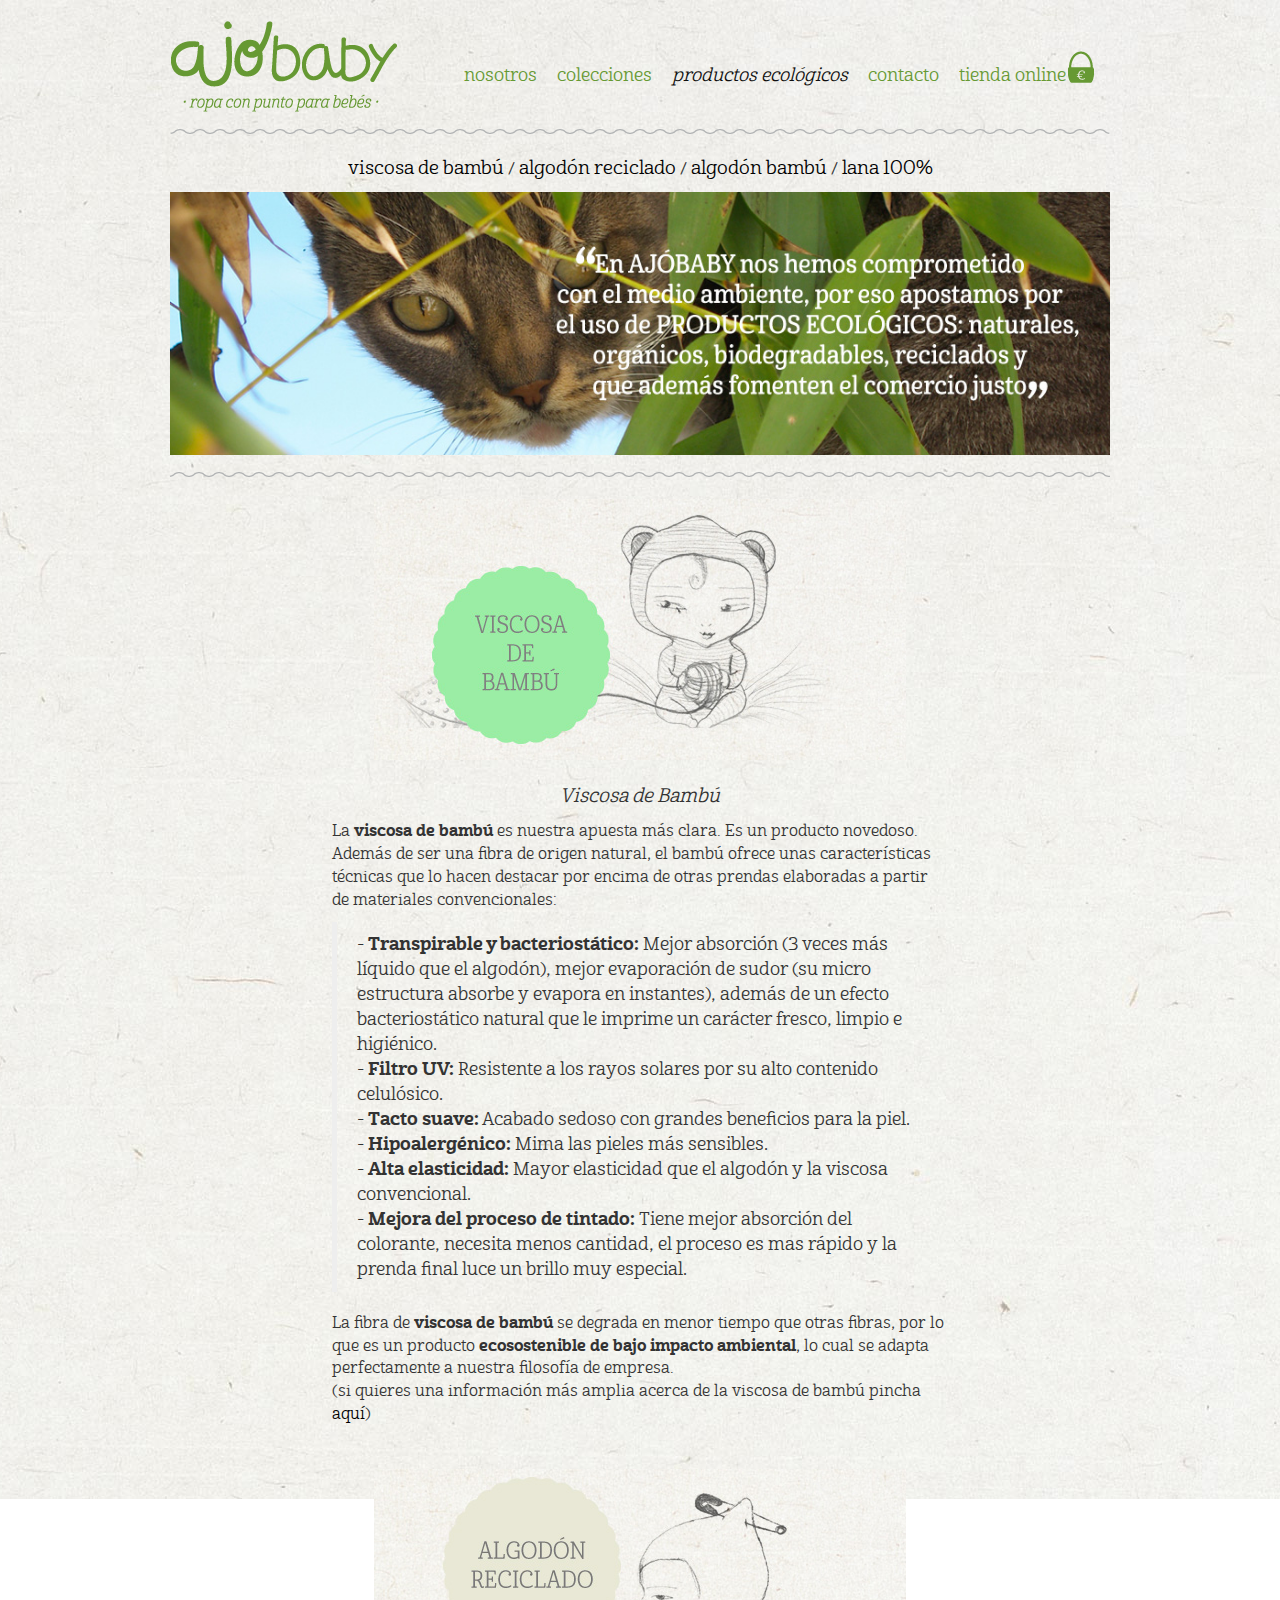
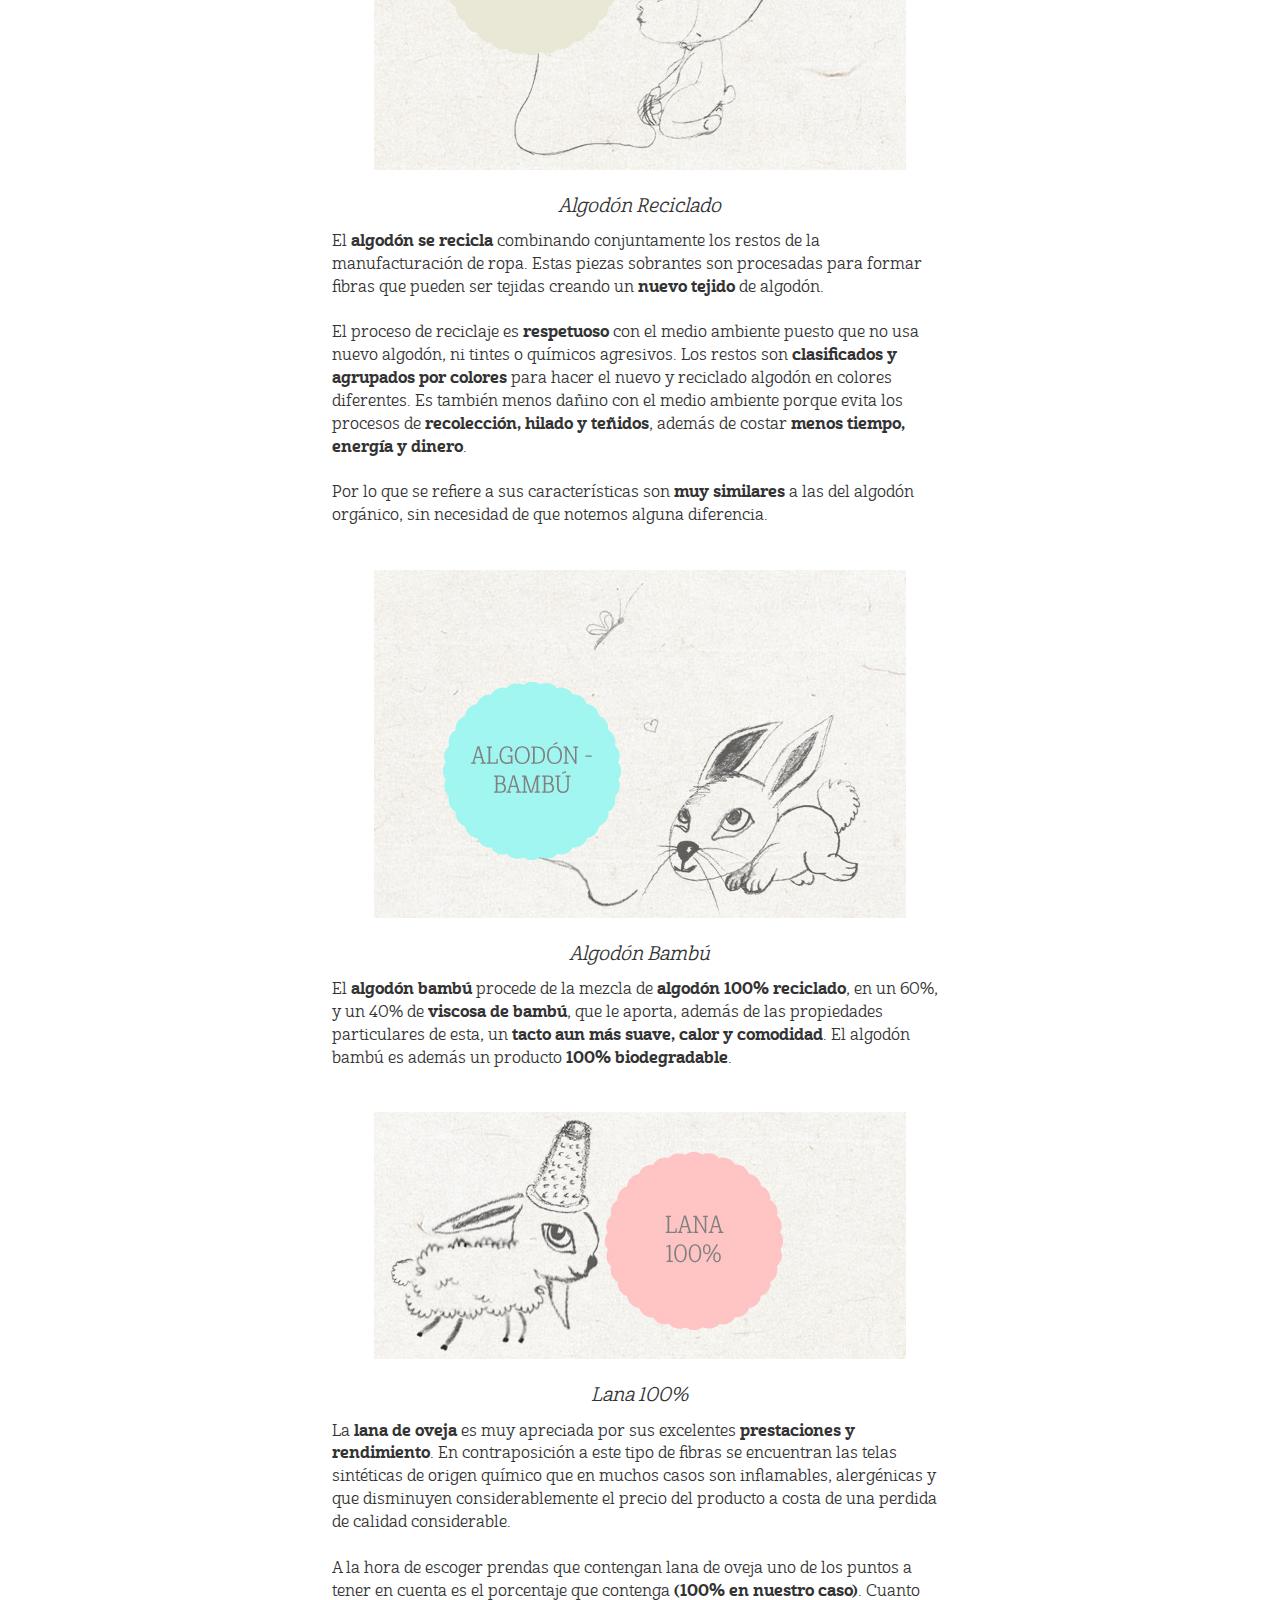
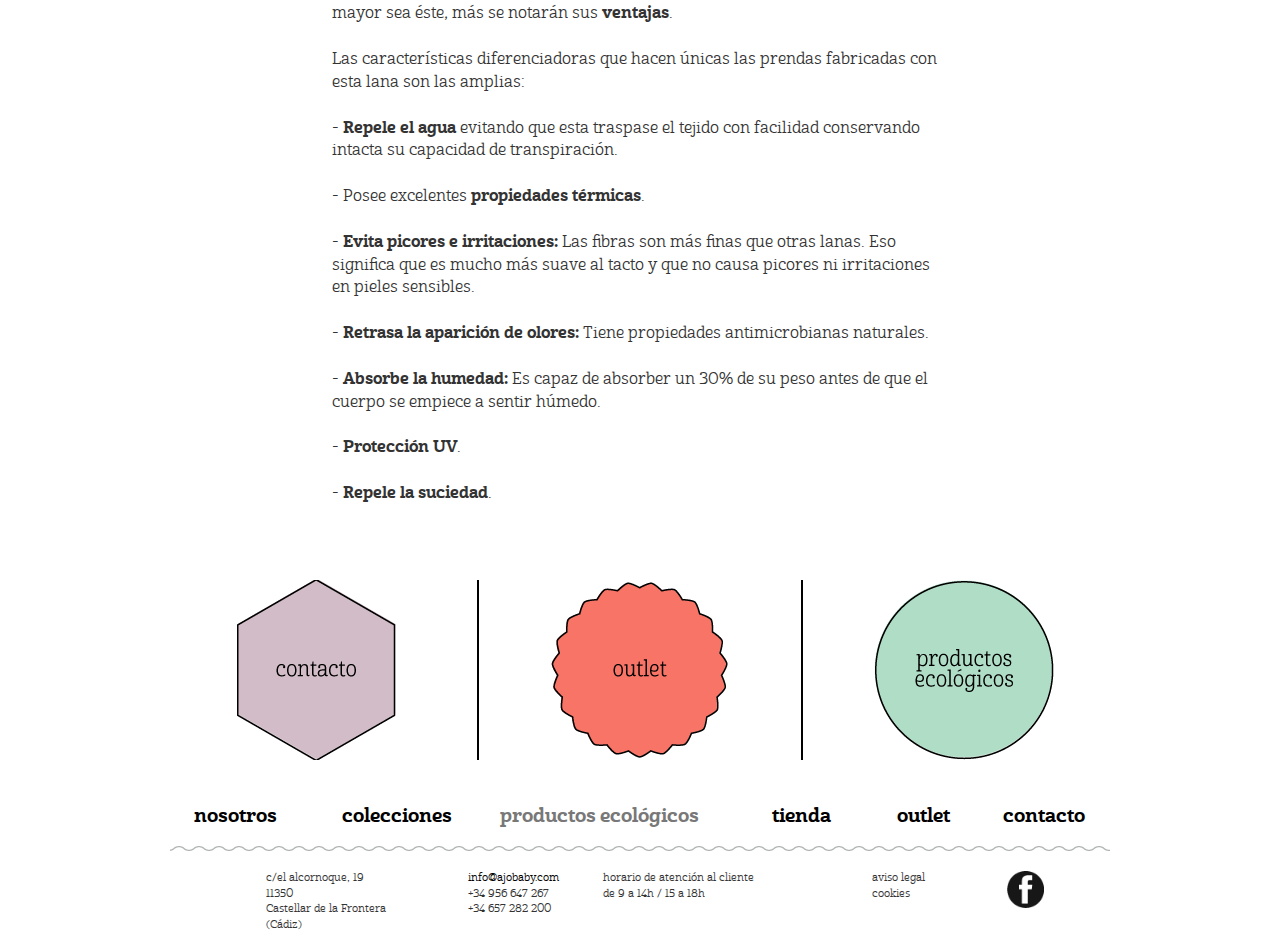
<file: Html/AjoBaby/public_html/productos-ecologicos.html>
<!DOCTYPE html>
<html lang="en">
	<head>
		<meta charset="utf-8">
		<meta http-equiv="X-UA-Compatible" content="IE=edge">
		<meta name="viewport" content="width=device-width, initial-scale=1">
		<title>Productos ecológicos - ajoBaby</title>
		<!-- Bootstrap -->
		<link href="css/bootstrap.min.css" rel="stylesheet">
		<link href="css/main.css" rel="stylesheet">
		<script src="js/queryloader2.js"></script>
		<script>
			window.addEventListener('DOMContentLoaded', function () {
				new QueryLoader2(document.querySelector("body"), {
					barColor: "#fff",
					backgroundColor: "#000",
					percentage: false,
					barHeight: 1,
					minimumTime: 200,
					maxTime: 60000,
					fadeOutTime: 1000
				});
			});
		</script>
		<!-- HTML5 shim and Respond.js for IE8 support of HTML5 elements and media queries -->
		<!-- WARNING: Respond.js doesn't work if you view the page via file:// -->
		<!--[if lt IE 9]>
		  <script src="https://oss.maxcdn.com/html5shiv/3.7.2/html5shiv.min.js"></script>
		  <script src="https://oss.maxcdn.com/respond/1.4.2/respond.min.js"></script>
		<![endif]-->
		<script src="js/jquery-1.11.1.min.js"></script>
		<script src="js/bootstrap.min.js"></script>
		<script src="js/productos-ecologicos.js"></script>
	</head>
	<body>
		<div class="container">
			<nav class="navbar navbar-default">
				<div class="container-fluid">
					<div class="navbar-header">
						<button type="button" class="navbar-toggle collapsed" data-toggle="collapse" data-target="#bs-example-navbar-collapse-1">
							<span class="sr-only">Toggle navigation</span>
							<span class="icon-bar"></span>
							<span class="icon-bar"></span>
							<span class="icon-bar"></span>
						</button>
						<a class="navbar-brand" href="inicio.html"><img src="img/logo.png" alt="" class="img-responsive"></a>
					</div>
					<div class="collapse navbar-collapse" id="bs-example-navbar-collapse-1">
						<ul class="nav navbar-nav navbar-right">
							<li><a href="nosotros.html">nosotros</a></li>
							<li><a href="colecciones.html">colecciones</a></li>
							<li class="active"><a href="productos-ecologicos.html">productos ecológicos</a></li>
							<li><a href="contacto.html">contacto</a></li>
							<li><a href="#" class="tienda-online">tienda online</a></li>
						</ul>
					</div>
				</div>
			</nav>
			<section class="contenido">
				<p class="text-center">
					<a href="#viscosaDeBambu" class="submenu">
						viscosa de bambú
					</a> / 
					<a href="#algodonReciclado" class="submenu">
						algodón reciclado
					</a> / 
					<a href="#algodonBambu" class="submenu">
						algodón bambú
					</a> / 
					<a href="#Lana100" class="submenu">
						lana 100%
					</a>
					<br>
				</p>
				<p class="hidden-xs hidden-sm fondo-ondas">
					<img src="img/productos-ecologicos.jpg" alt="" class="center-block img-responsive">
				</p>
				<p class="visible-xs fondo-ondas">
					<img src="img/productos-ecologicos-responsive.jpg" alt="" class="center-block img-responsive">
					En AJÓBABY nos hemos comprometido con el medio ambiente, por eso apostamos por el uso de PRODUCTOS ECOLÓGICOS: naturales, orgánicos, biodegradables, reciclados y que además fomenten el comercio justo.
				</p>
				<div id="viscosaDeBambu" class="row">
					<div class="col-md-8 col-md-offset-2">
						<p class="text-center">
							<img src="img/viscosa-de-bambu.jpg" alt="" class="img-responsive center-block">
							<br>
							<big><em>Viscosa de Bambú</em></big>
						</p>
						<p>
							La <strong>viscosa de bambú</strong> es nuestra apuesta más clara. Es un producto novedoso. Además de ser una fibra de origen natural, el bambú ofrece unas características técnicas que lo hacen destacar por encima de otras prendas elaboradas a partir de materiales convencionales:
							<br>
						</p>
						<blockquote>
							- <strong>Transpirable y bacteriostático:</strong> Mejor absorción (3 veces más líquido que el algodón), mejor evaporación de sudor (su micro estructura absorbe y evapora en instantes), además de un efecto bacteriostático natural que le imprime un carácter fresco, limpio e higiénico.
							<br>
							- <strong>Filtro UV:</strong> Resistente a los rayos solares por su alto contenido celulósico.
							<br>
							- <strong>Tacto suave:</strong> Acabado sedoso con grandes beneficios para la piel.
							<br>
							- <strong>Hipoalergénico:</strong> Mima las pieles más sensibles.
							<br>
							- <strong>Alta elasticidad:</strong> Mayor elasticidad que el algodón y la viscosa convencional.
							<br>
							- <strong>Mejora del proceso de tintado:</strong> Tiene mejor absorción del colorante, necesita menos cantidad, el proceso es mas rápido y la prenda final luce un brillo muy especial.
						</blockquote>
						<p>
							La fibra de <strong>viscosa de bambú</strong> se degrada en menor tiempo que otras fibras, por lo que es un producto <strong>ecosostenible de bajo impacto ambiental</strong>, lo cual se adapta perfectamente a nuestra filosofía de empresa.
							<br>
							(si quieres una información más amplia acerca de la viscosa de bambú pincha <a href="img/caracteristicas-viscosa-de-bambu.jpg" target="_blank">aquí</a>)
						</p>
					</div>
				</div>
				<p class="hidden-xs"><br></p>
				<div id="algodonReciclado" class="row">
					<div class="col-md-8 col-md-offset-2">
						<p class="text-center">
							<img src="img/algodon-reciclado.jpg" alt="" class="img-responsive center-block">
							<br>
							<big><em>Algodón Reciclado</em></big>
						</p>
						<p>
							El <strong>algodón se recicla</strong> combinando conjuntamente los restos de la manufacturación de ropa. Estas piezas sobrantes son procesadas para formar fibras que pueden ser tejidas creando un <strong>nuevo tejido</strong> de algodón.
							<br><br>
							El proceso de reciclaje es <strong>respetuoso</strong> con el medio ambiente puesto que no usa nuevo algodón, ni tintes o químicos agresivos. Los restos son <strong>clasificados y agrupados por colores</strong> para hacer el nuevo y reciclado algodón en colores diferentes. Es también menos dañino con el medio ambiente porque evita los procesos de <strong>recolección, hilado y teñidos</strong>, además de costar <strong>menos tiempo, energía y dinero</strong>.
							<br><br>
							Por lo que se refiere a sus características son <strong>muy similares</strong> a las del algodón orgánico, sin necesidad de que notemos alguna diferencia.
						</p>
					</div>
				</div>
				<p class="hidden-xs"><br></p>
				<div id="algodonBambu" class="row">
					<div class="col-md-8 col-md-offset-2">
						<p class="text-center">
							<img src="img/algodon-bambu.jpg" alt="" class="img-responsive center-block">
							<br>
							<big><em>Algodón Bambú</em></big>
						</p>
						<p>
							El <strong>algodón bambú</strong> procede de la mezcla de <strong>algodón 100% reciclado</strong>, en un 60%, y un 40% de <strong>viscosa de bambú</strong>, que le aporta, además de las propiedades particulares de esta, un <strong>tacto aun más suave, calor y comodidad</strong>. El algodón bambú es además un producto <strong>100% biodegradable</strong>.
						</p>
					</div>
				</div>
				<p class="hidden-xs"><br></p>
				<div id="Lana100" class="row">
					<div class="col-md-8 col-md-offset-2">
						<p class="text-center">
							<img src="img/lana-100.jpg" alt="" class="img-responsive center-block">
							<br>
							<big><em>Lana 100%</em></big>
						</p>
						<p>
							La <strong>lana de oveja</strong> es muy apreciada por sus excelentes <strong>prestaciones y rendimiento</strong>. En contraposición a este tipo de fibras se encuentran las telas sintéticas de origen químico que en muchos casos son inflamables, alergénicas y que disminuyen considerablemente el precio del producto a costa de una perdida de calidad considerable.
							<br><br>
							A la hora de escoger prendas que contengan lana de oveja uno de los puntos a tener en cuenta es el porcentaje que contenga <strong>(100% en nuestro caso)</strong>. Cuanto mayor sea éste, más se notarán sus <strong>ventajas</strong>.
							<br><br>
							Las características diferenciadoras que hacen únicas las prendas fabricadas con esta lana son las amplias:
							<br><br>
							- <strong>Repele el agua</strong> evitando que esta traspase el tejido con facilidad conservando intacta su capacidad de transpiración.
							<br><br>
							- Posee excelentes <strong>propiedades térmicas</strong>.
							<br><br>
							- <strong>Evita picores e irritaciones:</strong> Las fibras son más finas que otras lanas. Eso significa que es mucho más suave al tacto y que no causa picores ni irritaciones en pieles sensibles.
							<br><br>
							- <strong>Retrasa la aparición de olores:</strong> Tiene propiedades antimicrobianas naturales.
							<br><br>
							-  <strong>Absorbe la humedad:</strong> Es capaz de absorber un 30% de su peso antes de que el cuerpo se empiece a sentir húmedo.
							<br><br>
							- <strong>Protección UV</strong>.
							<br><br>
							- <strong>Repele la suciedad</strong>.
						</p>
					</div>
				</div>
				<p class="hidden-xs"><br></p>
			</section>
			<section class="formas">
				<div class="row">
					<div class="col-sm-4">
						<a href="contacto.html" class="forma-contacto center-block">
							
						</a>
					</div>
					<div class="col-sm-4">
						<a href="/tiend/outlet" class="forma-outlet center-block">
							
						</a>
					</div>
					<div class="col-sm-4">
						<a href="productos-ecologicos.html" class="forma-productos-ecologicos center-block">
							
						</a>
					</div>
				</div>
			</section>
			<div class="clearfix"></div>
			<section class="menu">
				<div class="row">
					<div class="col-sm-2">
						<a href="nosotros.html">
							nosotros
						</a>
					</div>
					<div class="col-sm-2">
						<a href="colecciones.html">
							colecciones
						</a>
					</div>
					<div class="col-sm-3">
						<a class="active" href="productos-ecologicos.html">
							productos ecológicos
						</a>
					</div>
					<div class="col-sm-2">
						<a href="#">
							tienda
						</a>
					</div>
					<div class="col-sm-1">
						<a href="/tienda/outlet">
							outlet
						</a>
					</div>
					<div class="col-sm-2">
						<a href="contacto.html">
							contacto
						</a>
					</div>
				</div>
			</section>
			<div class="clearfix"></div>
			<footer>
				<div class="container">
					<div class="row hidden-xs hidden-sm">
						<div class="col-md-10 col-md-offset-1">
							<div class="row">
								<div class="col-md-3">
									<p>
										c/el alcornoque, 19<br>11350<br>Castellar de la Frontera<br>(Cádiz)
									</p>
								</div>
								<div class="col-md-2">
									<p>
										<a href="mailto:info@ajobaby.com">info@ajobaby.com</a><br>+34 956 647 267<br>+34 657 282 200<br>
									</p>
								</div>
								<div class="col-md-4">
									<p>
										horario de atención al cliente<br>de 9 a 14h / 15 a 18h
									</p>
								</div>
								<div class="col-md-2">
									<p>
										aviso legal<br>cookies
									</p>
								</div>
								<div class="col-md-1">
									<img src="img/facebook-negro.png" alt="" class="img-responsive pull-left">
								</div>
							</div>
						</div>
					</div>
					<div class="row visible-xs visible-sm">
						<div class="col-xs-9">
							<p>
								c/el alcornoque, 19 11350 Castellar de la Frontera (Cádiz)
								<br>
								<a href="mailto:info@ajobaby.com">info@ajobaby.com</a><br>+34 956 647 267<br>+34 657 282 200
								<br>
								horario de atención al cliente de 9 a 14h / 15 a 18h
							</p>
						</div>
						<div class="col-xs-3">
							<img src="img/facebook-negro.png" alt="" class="img-responsive center-block">
						</div>
					</div>
				</div>
			</footer>
		</div>
	</body>
</html>
</file>
<file: Html/AjoBaby/public_html/css/main.css>
@font-face {
	font-family:'cabrito_regular';
	src: url('../fonts/insigne_-_cabrito-norreg-webfont.eot');
	src: url('../fonts/insigne_-_cabrito-norreg-webfont.eot?#iefix') format('embedded-opentype'),
		 url('../fonts/insigne_-_cabrito-norreg-webfont.woff2') format('woff2'),
		 url('../fonts/insigne_-_cabrito-norreg-webfont.woff') format('woff'),
		 url('../fonts/insigne_-_cabrito-norreg-webfont.ttf') format('truetype'),
		 url('../fonts/insigne_-_cabrito-norreg-webfont.svg#cabrito_norm_regularnormRg') format('svg');
	font-weight: normal;
	font-style: normal;
}
@font-face {
	font-family:'cabrito_bold';
	src: url('../fonts/insigne_-_cabrito-norbol-webfont.eot');
	src: url('../fonts/insigne_-_cabrito-norbol-webfont.eot?#iefix') format('embedded-opentype'),
		 url('../fonts/insigne_-_cabrito-norbol-webfont.woff2') format('woff2'),
		 url('../fonts/insigne_-_cabrito-norbol-webfont.woff') format('woff'),
		 url('../fonts/insigne_-_cabrito-norbol-webfont.ttf') format('truetype'),
		 url('../fonts/insigne_-_cabrito-norbol-webfont.svg#cabrito_norm_boldnorm_bold') format('svg');
	font-weight: normal;
	font-style: normal;
}
body {
	background:url('../img/fondo.jpg') repeat-x center top fixed;
	font-family:'cabrito_regular', sans-serif;
	font-size:13px;
	padding:20px 0 0;
	overflow-x:hidden
}
body.inicio {
	background:url('../img/fondo-inicio.jpg') no-repeat center top fixed, #ac725d;
	background-size:contain;
	-moz-background-size:contain;
	-o-background-size:contain;
	-webkit-background-size:contain;
}
.content-a {
	width:100%;
	height:100%;
    min-height:100%
}
.content-a {
	display:table
}
.content-b {
	display:table-cell;
    position:relative;
	vertical-align:middle;
	text-align:center
}
strong {
	font-family: 'cabrito_bold';
}
a,
a:hover {
	color:#000;
	text-decoration:none
}
nav,
.menu,
.fondo-ondas {
	background:url('../img/ondas.png') repeat-x left bottom;
	padding-bottom:22px;
	margin-bottom:22px
}
.fondo-ondas2 {
	background:url('../img/ondas.png') repeat-x left bottom
}
ul.nav {
	margin-top:30px;
	list-style:none
}
ul.nav li {
	
}
ul.nav li a {
	font-size:18px;
	color:#669933 !important
}
ul.nav li a:hover,
ul.nav li.active a {
	background-color:transparent !important;
	font-style:italic;
	color:#0f0f0f !important
}
.slider,
.bloques,
.formas,
.menu {
	margin-bottom:20px
}
.bloques,
.formas {
	margin:42px 0
}
.bloque-contacto,
.bloque-outlet,
.bloque-productos-ecologicos {
	display:block;
	width:100%;
	max-width:249px;
	height:250px;
	
	background-size: cover;
	-moz-background-size: cover;
	-o-background-size: cover;
	-webkit-background-size: cover;
	
	-webkit-transition-duration: 0.2s;
	-moz-transition-duration: 0.2s;
	-ms-transition-duration: 0.2s;
	-o-transition-duration: 0.2s;
	transition-duration: 0.2s;
}
.bloque-contacto {
	background:url('../img/bloque-contacto.png') no-repeat 50% 50%
}
.bloque-contacto:hover {
	background:url('../img/bloque-contacto-hover.png') no-repeat 50% 50%
}
.bloque-outlet {
	background:url('../img/bloque-outlet.png') no-repeat 50% 50%
}
.bloque-outlet:hover {
	background:url('../img/bloque-outlet-hover.png') no-repeat 50% 50%
}
.bloque-productos-ecologicos {
	background:url('../img/bloque-productos-ecologicos.png') no-repeat 50% 50%
}
.bloque-productos-ecologicos:hover {
	background:url('../img/bloque-productos-ecologicos-hover.png') no-repeat 50% 50%
}
.forma-contacto,
.forma-outlet,
.forma-productos-ecologicos {
	display:block;
	width:100%;
	max-width:180px;
	height:180px;
	
	background-size: cover;
	-moz-background-size: cover;
	-o-background-size: cover;
	-webkit-background-size: cover;
	
	-webkit-transition-duration: 0.2s;
	-moz-transition-duration: 0.2s;
	-ms-transition-duration: 0.2s;
	-o-transition-duration: 0.2s;
	transition-duration: 0.2s;
}
.forma-contacto {
	background:url('../img/forma-contacto.png') no-repeat 50% 50%
}
.forma-contacto:hover {
	background:url('../img/forma-contacto-hover.png') no-repeat 50% 50%
}
.forma-outlet {
	background:url('../img/forma-outlet.png') no-repeat 50% 50%
}
.forma-outlet:hover {
	background:url('../img/forma-outlet-hover.png') no-repeat 50% 50%
}
.forma-productos-ecologicos {
	background:url('../img/forma-productos-ecologicos.png') no-repeat 50% 50%
}
.forma-productos-ecologicos:hover {
	background:url('../img/forma-productos-ecologicos-hover.png') no-repeat 50% 50%
}
.formas div div,
.bordes div {
	border-left:1px solid #000;
	border-right:1px solid #000
}
.formas div div:first-child,
.bordes div:first-child {
	border-left:none
}
.formas div div:last-child,
.bordes div:last-child {
	border-right:none
}
.bordes {
	padding-top:20px
}
.bordes div {
	padding-top:20px;
	padding-bottom:20px;
	height:110px;
	max-height:110px
}
.bordes p {
	font-size:14px!important;
	font-family:'cabrito_bold'
}
.menu {
	
}
.menu a {
	display:block;
	text-align:center;
	color:#000;
	font-size:19px;
	font-family:'cabrito_bold'
}
.menu a:hover,
.menu a.active {
	color:#787878
}
footer {
	font-size:11px
}
.inicio footer {
	position:absolute;
	bottom:0;
	left:0;
	width:100%
}
.inicio footer p,
.inicio footer a {
	color:#fff
}
.mensaje-gracias {
	color:#6b9736;
	font-size:24px
}
.contenido p {
	font-size:18px
}
.subtitulo {
	color:#669933;
	font-size:28px;
	font-style:italic
}
.categoria {
	font-size:28px;
	font-family:'cabrito_bold';
	font-style:italic;
	margin-right:30px
}
.categoria:hover,
.categoria.active {
	color:#999999
}
.categoria:last-child {
	margin-right:0
}
.submenu {
	font-size:19px
}
.submenu:hover,
.submenu:focus {
	color:#999999
}
.coleccion {
	display:block;
	background-position:50% 50%;
	background-repeat:no-repeat
}
.coleccion img {
	opacity:.25
}
.coleccion:hover img {
	opacity:1
}
.coleccion:hover {
	background-image:none
}
.coleccion.conjuntos {
	background-image:url('../img/conjuntos.png')
}
.coleccion.jerseys {
	background-image:url('../img/jerseys.png')
}
.coleccion.rebecas {
	background-image:url('../img/rebecas.png')
}
.coleccion.camisetas {
	background-image:url('../img/camisetas.png')
}
.coleccion.bodys {
	background-image:url('../img/bodys.png')
}
.coleccion.peleles {
	background-image:url('../img/peleles.png')
}
.coleccion.pantalones {
	background-image:url('../img/pantalones.png')
}
.coleccion.patucos {
	background-image:url('../img/patucos.png')
}
.coleccion.gorros {
	background-image:url('../img/gorros.png')
}
.coleccion.capotas {
	background-image:url('../img/capotas.png')
}
.coleccion.mantas {
	background-image:url('../img/mantas.png')
}
.coleccion.canastillas {
	background-image:url('../img/canastillas.png')
}
.fondo-contacto {
	background:url('../img/fondo-contacto.jpg') no-repeat center top;
	background-size:cover;
	-moz-background-size:cover;
	-o-background-size:cover;
	-webkit-background-size:cover
}
label {
	font-size:15px
}
label.error {
	font-size:12px;
	color:red
}
#privacidad + label.error {
	font-size:20px
}
.btn-contacto {
	background-color:#b3b3b3;
	color:#000
}
a.contacto {
	color:#c1272c
}
@media (min-width:768px) {
	.contenido p {
		font-size:16px
	}
	.tienda-online {
		background:url('../img/tienda-online.png') no-repeat right top;
		padding-right:28px !important
	}
}
@media (min-width:768px) and (max-width:991px) {
	ul.nav li a {
		font-size:16px
	}
	.nav>li>a {
		padding:10px 6px
	}
	.navbar-brand>img {
		width:75%
	}
}
@media (max-width:767px) {
	.fondo-ondas2 {
		padding-bottom:12px;
		margin-bottom:12px
	}
}
</file>
